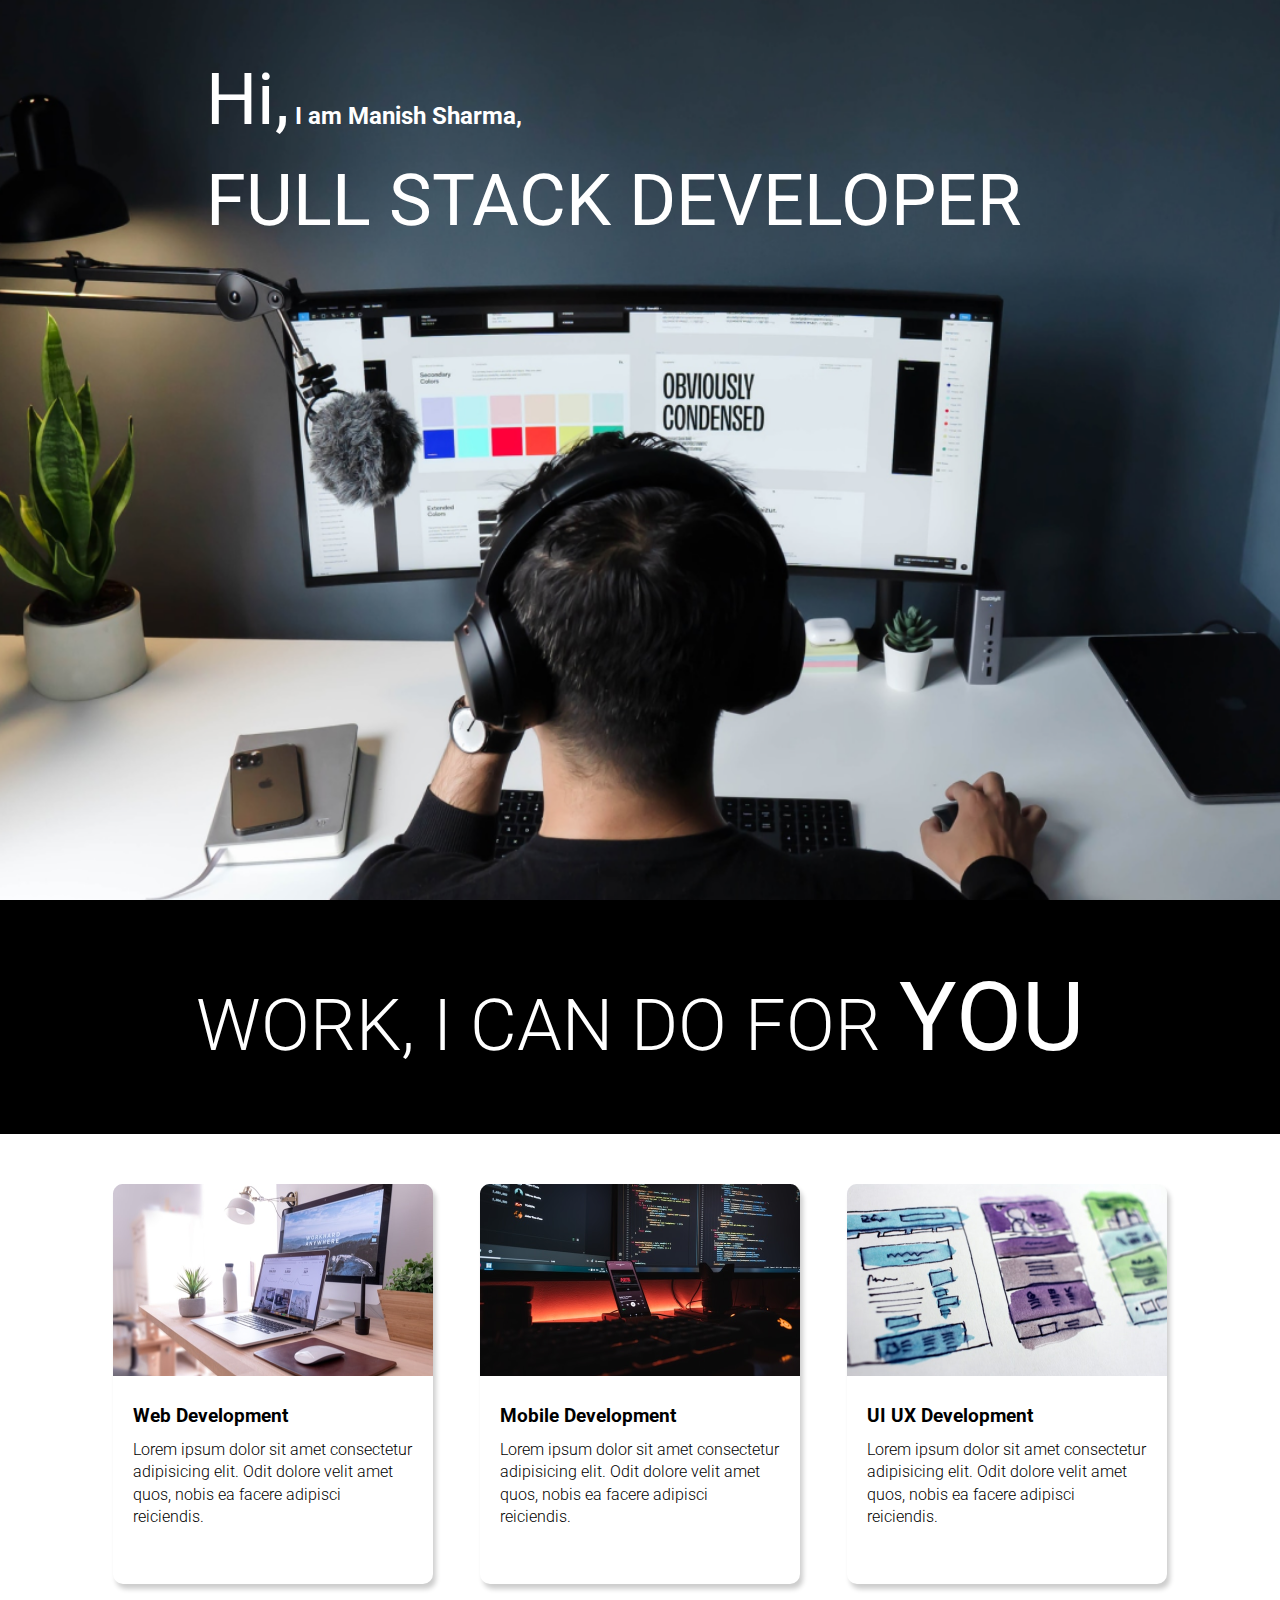
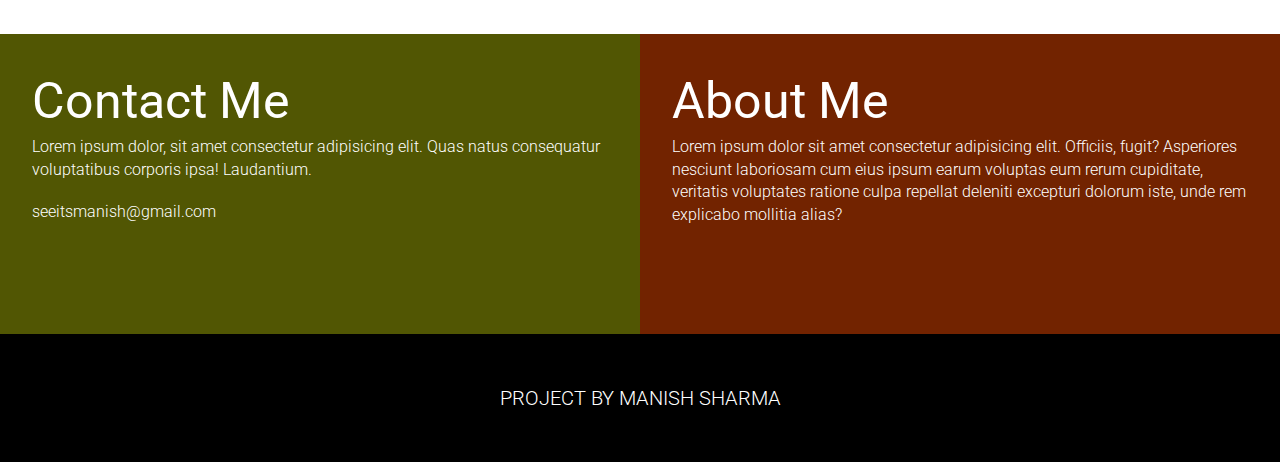
<file: Developer_Landing_Page/index.html>
<!DOCTYPE html>
<html lang="en">
<head>
    <meta charset="UTF-8">
    <meta http-equiv="X-UA-Compatible" content="IE=edge">
    <meta name="viewport" content="width=device-width, initial-scale=1.0">
    <title>Developer | Landing page</title>
    <link rel="stylesheet" href="style.css">
</head>
<body>
    <section class="hero_section">
        <div class="text_container">
            <h2><span class="lg_text">Hi,</span> I am Manish Sharma,</h2>
            <h1 class="lg_text">FULL STACK DEVELOPER</h1>
        </div>
    </section>

    <section class="black_box">
        <h2>WORK, I CAN DO FOR <span>YOU<span></h2>
    </section>

    <section class="work">

        <div class="grid_item">
            <div class="card">
                <div class="img_container">
                    <img src="./images/web.png" alt="Web development">
                </div>
                <div class="card_content">
                    <h3>Web Development</h3>
                    <p>Lorem ipsum dolor sit amet consectetur adipisicing elit. Odit dolore velit amet quos, nobis ea facere adipisci reiciendis.</p>
                </div>
            </div>
        </div>

        <div class="grid_item">
            <div class="card">
                <div class="img_container">
                    <img src="./images/mobile.png" alt="Mobile development">
                </div>
                <div class="card_content">
                    <h3>Mobile Development</h3>
                    <p>Lorem ipsum dolor sit amet consectetur adipisicing elit. Odit dolore velit amet quos, nobis ea facere adipisci reiciendis.</p>
                </div>
            </div>
        </div>

        <div class="grid_item">
            <div class="card">
                <div class="img_container">
                    <img src="./images/uiux.png" alt="UI UX development">
                </div>
                <div class="card_content">
                    <h3>UI UX Development</h3>
                    <p>Lorem ipsum dolor sit amet consectetur adipisicing elit. Odit dolore velit amet quos, nobis ea facere adipisci reiciendis.</p>
                </div>
            </div>
        </div>

    </section>


    <section class="bottom">
        <div class="contact">
            <h2>Contact Me</h2>
            <p>Lorem ipsum dolor, sit amet consectetur adipisicing elit. Quas natus consequatur voluptatibus corporis ipsa! Laudantium.</p>
            <p>seeitsmanish@gmail.com</p>
        </div>

        <div class="about">
            <h2>About Me</h2>
            <p>Lorem ipsum dolor sit amet consectetur adipisicing elit. Officiis, fugit? Asperiores nesciunt laboriosam cum eius ipsum earum voluptas eum rerum cupiditate, veritatis voluptates ratione culpa repellat deleniti excepturi dolorum iste, unde rem explicabo mollitia alias?</p>
        </div>
    </section>

    <footer>
        PROJECT BY MANISH SHARMA
    </footer>
    
</body>
</html>
</file>
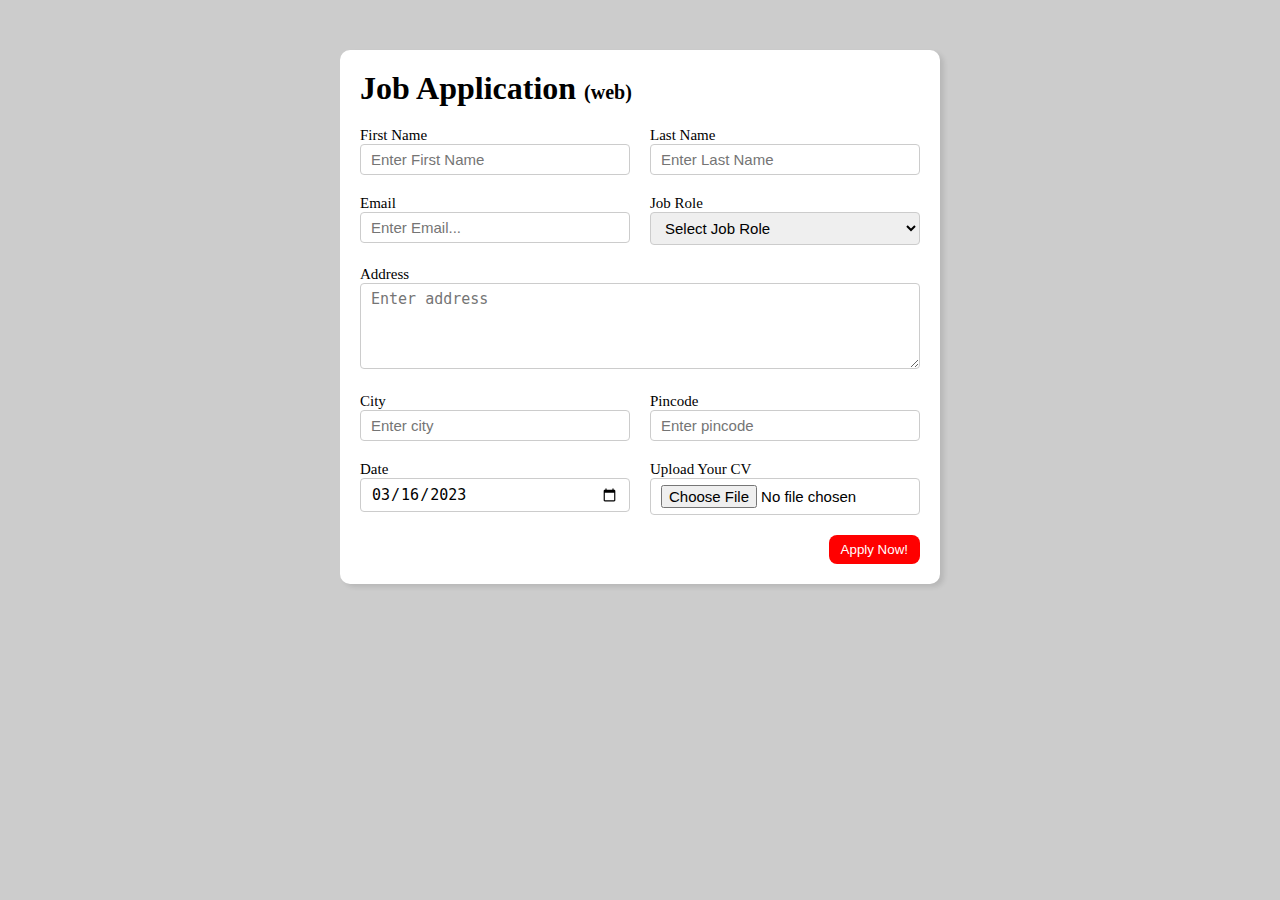
<file: Job_Application_Form/index.html>
<!DOCTYPE html>
<html lang="en">
<head>
    <meta charset="UTF-8">
    <meta http-equiv="X-UA-Compatible" content="IE=edge">
    <meta name="viewport" content="width=device-width, initial-scale=1.0">
    <title>Job Application Form</title>
    <link rel="stylesheet" href="style.css">
</head>
<body>
    <div class="container">
        <div class="apply_box">
        
            <h1>
                Job Application
                <span class="title_small">(web)</span>
            </h1>
            

            <form action="">
                <div class="form_container">
                    <div class="form_control">
                        <label for="first_name">First Name</label>
                        <input 
                            id="first_name"
                            name="first_name"
                            placeholder="Enter First Name"
                        >
                    </div>

                    <div class="form_control">
                        <label for="last_name">Last Name</label>
                        <input 
                            id="last_name"
                            name="last_name"
                            placeholder="Enter Last Name"
                        >
                    </div>

                    <div class="form_control">
                        <label for="email">Email</label>
                        <input 
                            type="email"
                            id="email"
                            name="email"
                            placeholder="Enter Email..."
                        >
                    </div>

                    <div class="form_control">
                        <label for="job_role">Job Role</label>
                        <select name="job_role" id="job_role">
                            <option value="">Select Job Role</option>
                            <option value="frontend">Frontend Developer</option>
                            <option value="backend">Backend Developer</option>
                            <option value="full_stack">Full Stack Developer</option>
                            <option value="ui_ux">UI UX Developer</option>
                        </select>
                    </div>

                    
                    <div class="textarea_control">
                        <label for="address">Address</label>
                        <textarea 
                        name ="address" 
                        id="address" 
                        cols="50" 
                        rows="4" 
                        placeholder="Enter address"
                        ></textarea>
                    </div>

                    <div class="form_control">
                        <label for="city">City</label>
                        <input
                            id="city"
                            name="city"
                            placeholder="Enter city" 
                        >
                    </div>

                    <div class="form_control">
                        <label for="pincode">Pincode</label>
                        <input
                            type="number"
                            id="pincode"
                            name="pincode"
                            placeholder="Enter pincode" 
                        >
                    </div>

                    <div class="form_control">
                        <label for="date">Date</label>
                        <input
                            type="date"
                            id="date"
                            name="date"
                            value="2023-03-16"
                        >
                    </div>

                    <div class="form_control">
                        <label for="upload">Upload Your CV</label>
                        <input
                            type="file"
                            id="upload"
                            name="upload"
                        >
                    </div>
                </div>

                <div class="button_container">
                    <button type = "submit">Apply Now!</button>
                </div>
            </form>
        </div>
    </div>
</body>
</html>
</file>
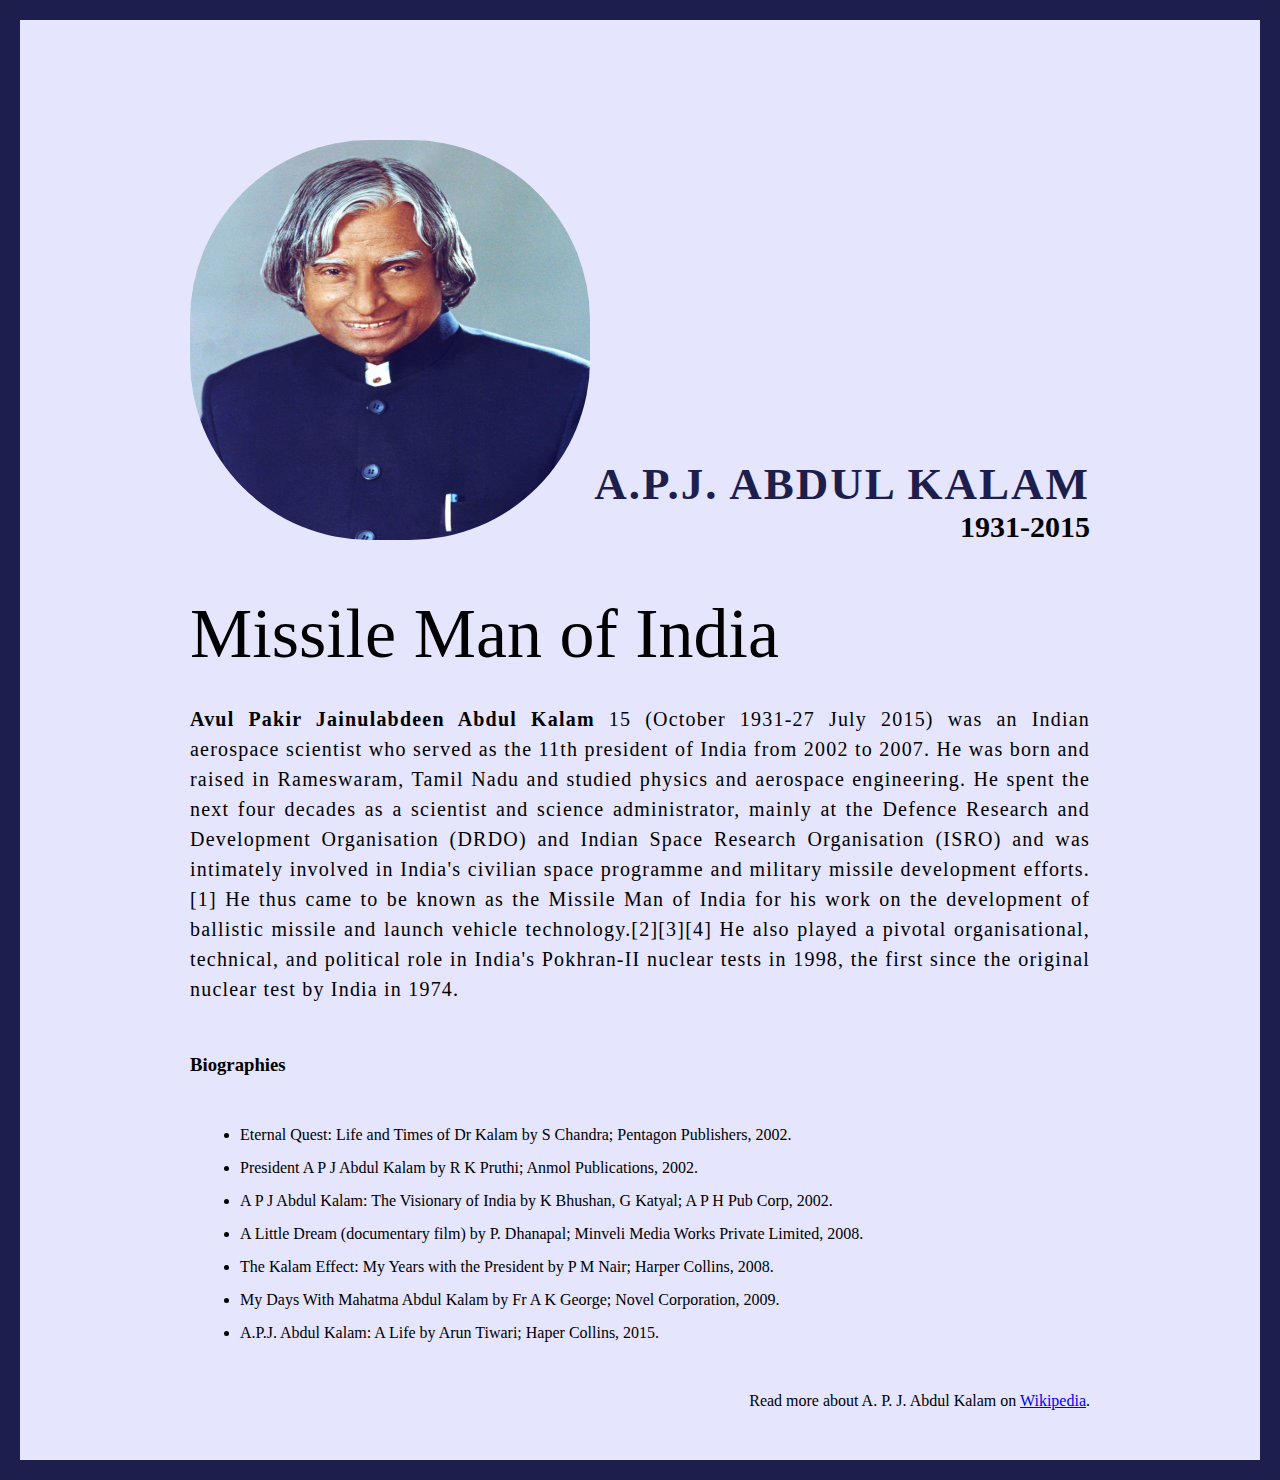
<file: Tribute_Page/index.html>
<!DOCTYPE html>
<html lang="en">
<head>
    <meta charset="UTF-8">
    <meta http-equiv="X-UA-Compatible" content="IE=edge">
    <meta name="viewport" content="width=device-width, initial-scale=1.0">
    <title>Tribute Page  | A.P.J Abdul Kalam</title>
    <link rel="stylesheet" href="style.css">
</head>
<body>

    <div class="container">
        <div class="content">
          <section class = "top_section">
            <div class="image-contain">
                <img src="./images/apj.jpg" alt="apj abdul kalam">
            </div>
            <div class="name">
                <h1>A.P.J. Abdul Kalam</h1>
                <h4>1931-2015</h4>
            </div>
          </section>

          <section class="about_section">
            <h2>Missile Man of India</h2>
            <p>
                <b>Avul Pakir Jainulabdeen Abdul Kalam</b> 15 (October 1931-27 July 2015) was an Indian aerospace scientist who served as the 11th president of India from 2002 to 2007. He was born and raised in Rameswaram, Tamil Nadu and studied physics and aerospace engineering. He spent the next four decades as a scientist and science administrator, mainly at the Defence Research and Development Organisation (DRDO) and Indian Space Research Organisation (ISRO) and was intimately involved in India's civilian space programme and military missile development efforts.[1] He thus came to be known as the Missile Man of India for his work on the development of ballistic missile and launch vehicle technology.[2][3][4] He also played a pivotal organisational, technical, and political role in India's Pokhran-II nuclear tests in 1998, the first since the original nuclear test by India in 1974.
            </p>
          </section>

          <section class="biography_section">
            <h3>Biographies</h3>
            <ul>
                <li>
                    Eternal Quest: Life and Times of Dr Kalam by S Chandra; Pentagon Publishers, 2002.
                </li>
                <li>
                    President A P J Abdul Kalam by R K Pruthi; Anmol Publications, 2002.
                </li>
                <li>
                    A P J Abdul Kalam: The Visionary of India by K Bhushan, G Katyal; A P H Pub Corp, 2002.
                </li>
                <li>
                    A Little Dream (documentary film) by P. Dhanapal; Minveli Media Works Private Limited, 2008.
                </li>
                <li>
                    The Kalam Effect: My Years with the President by P M Nair; Harper Collins, 2008.
                </li>
                <li>
                    My Days With Mahatma Abdul Kalam by Fr A K George; Novel Corporation, 2009.
                </li>
                <li>
                    A.P.J. Abdul Kalam: A Life by Arun Tiwari; Haper Collins, 2015.
                </li>

            </ul>
          </section>

          <section>
            <footer>
                Read more about A. P. J. Abdul Kalam  on <a href = "https://en.wikipedia.org/wiki/A._P._J._Abdul_Kalam">Wikipedia</a>.
            </footer>
          </section>
        </div>
    </div>

    
</body>
</html>
</file>
<file: Developer_Landing_Page/style.css>
@import url('https://fonts.googleapis.com/css2?family=Poppins:wght@100&family=Roboto:ital,wght@0,100;0,300;0,400;0,500;1,100;1,300;1,400;1,500;1,700;1,900&display=swap');

*{
    margin:0;
    padding:0;
    box-sizing: border-box;
}

html,
body{
    line-height: 1.4;
    font-weight: 300;
    font-family: 'Roboto', sans-serif;
}

.hero_section {
    background-image: url(./images/developer.png);
    min-height: 100vh;
    background-position: center;
    background-size: cover;
    background-repeat: no-repeat;
    color: white;
    
}

.text_container{
    color: white;
    max-width: 900px;
    margin: 0 auto;
    padding-top: 50px;
    padding-left: 16px;
}

.lg_text{
    font-size: 72px;
    font-weight: 400;
}

.black_box{
    padding: 50px 50px;
    background-color: black;
    color: white;
}

.black_box h2 {
    font-weight: 300;
    font-size: 72px;
    text-align: center;
}

.black_box span {
    font-size: 96px;
    font-weight: 400;
}

.work{
    display: grid;
    grid-template-columns: repeat(auto-fit, minmax(320px, 1fr));
    max-width: 1100px;
    margin: 50px auto;
}

.card{
    max-width: 320px;
    height: 400px;
    border-radius: 10px;
    box-shadow: 3px 5px 5px rgba(1,1,1,0.2);
    transition: 0.2s ease-in;
}


.grid_item{
    display: flex;
    justify-content: center;
    align-items: center;
}

.card_content{
    padding: 20px;
}

.card_content h3{
    margin-bottom: 10px;
}

.card:hover {
    transform: scale(1.04);
    box-shadow: 3px 5px 5px rgba(1,1,1,0.3);
    transition: 0.2s ease-out;
}

.bottom{
    display: flex;
    
}

.contact{
    background-color: #515603;
}

.about{
    background-color: #722300;
}

.contact,
.about{
    min-height: 300px;
    min-width: 50%;
    padding: 32px;
    color: white;
}

.contact p,
.about p{
 margin-bottom: 20px;
}

.contact h2,
.about h2{
    font-size: 50px;
    font-weight: 400;
}

footer{
    background-color: black;
    color: white;
    min-height: 100px;
    text-align: center;
    padding: 50px;
    font-size: 20px;
}

@media(max-width:786px) {
    .hero_section{
        min-height: 50vh;
    }

    .text_container{
         padding: 10px 0;
         text-align: center;
    }

    .lg_text{
        font-size: 32px;
    }

    .card{
        margin: 10px;
    }

    .black_box h2{
        font-size: 24px;
    }

    .black_box h2 span{
        font-weight: 400;
        font-size: 32px;
    }

    .bottom {
        flex-direction: column;
    }

    .contact h2,
    .about h2{
    font-size: 32px;
    font-weight: 400;
    }
    
}
</file>
<file: Job_Application_Form/style.css>
*{
    margin: 0;
    padding: 0;
    box-sizing: border-box;
}

body {
    background-color: #ccc;
}

.container {
    max-width: 900px;
    margin: 0 auto;
}

.apply_box{
    max-width: 600px;
    padding: 20px;
    background-color: white;
    margin: 0 auto;
    margin-top: 50px;
    box-shadow: 4px 3px 5px rgba(1,1,1,0.1);
    border-radius: 10px;
}

.title_small {
    font-size: 20px ;
}

.form_container {
    margin-top: 20px;
    display: grid;
    grid-template-columns: repeat(auto-fit,minmax(200px, 1fr));
    gap: 20px;
}

.form_control {
    display: flex;
    flex-direction: column;
}

label {
    font-size: 15px;
}

input, select, textarea{
    padding: 6px 10px;
    border: 1px solid #ccc;
    border-radius: 4px;
    font-size: 15px;
}

input:focus, select:focus, textarea:focus{
    outline-color: red;
}

.button_container {
    display: flex;
    margin-top: 20px;
    justify-content: flex-end;
}

button {
    background-color: red;
    border: transparent solid 2px;
    padding: 5px 10px;
    border-radius: 8px;
    color: white;
    transition: 0.3s ease-in;
}

button:hover{
    background-color: #ccc;
    border: 2px solid red;
    color: black;
    transition: 0.3s ease-out;
    cursor: pointer;
}

.textarea_control{
    grid-column: 1/ span 2;
}

.textarea_control textarea{
    width: 100%;
}

@media (max-width: 460px) {
    .textarea_control{
        grid-column: 1/ span 1;
    }
}
</file>
<file: Tribute_Page/style.css>
*{
    margin: 0;
    padding: 0;
    box-sizing: border-box;
}

.container {
    background-color: #E5E5FD;
    min-height: 100vh;
    border: 20px solid #1D1E4C; 
}

.content {
    width: 900px;
    margin: 0 auto;
}

.image-container, img {
    margin-top: 20px;
    height: 400px;
    width: 400px;
    border-radius: 45%;
}

.top_section {
    margin-top: 100px;
    display: flex;
    justify-content: space-between;
    align-items: flex-end;
}

.top_section h1 {
    font-size: 45px;
    font-weight: bold;
    color: #1D1E4C;
    text-transform: uppercase;
    font-family:'Times New Roman', Times, serif;
    letter-spacing: 2px;
}

.top_section h4 {
    text-align: end;
    font-size: 30px;
}

.about_section{
    margin-top: 50px;
}

.about_section h2 {
    font-size: 70px;
    font-weight: 400;
    margin-bottom: 30px;
}

.about_section p {
    font-size: 20px;
    line-height: 30px;
    letter-spacing: 1.2px;
    text-align: justify;
}

.biography_section{
    margin: 50px 0;
}

.biography_section h3{
    margin-bottom: 50px;
}

.biography_section ul {
    margin-left: 50px;
}

.biography_section li {
    margin-bottom: 15px;
}

footer {
    margin: 50px 0;
    text-align: end;
}
</file>
